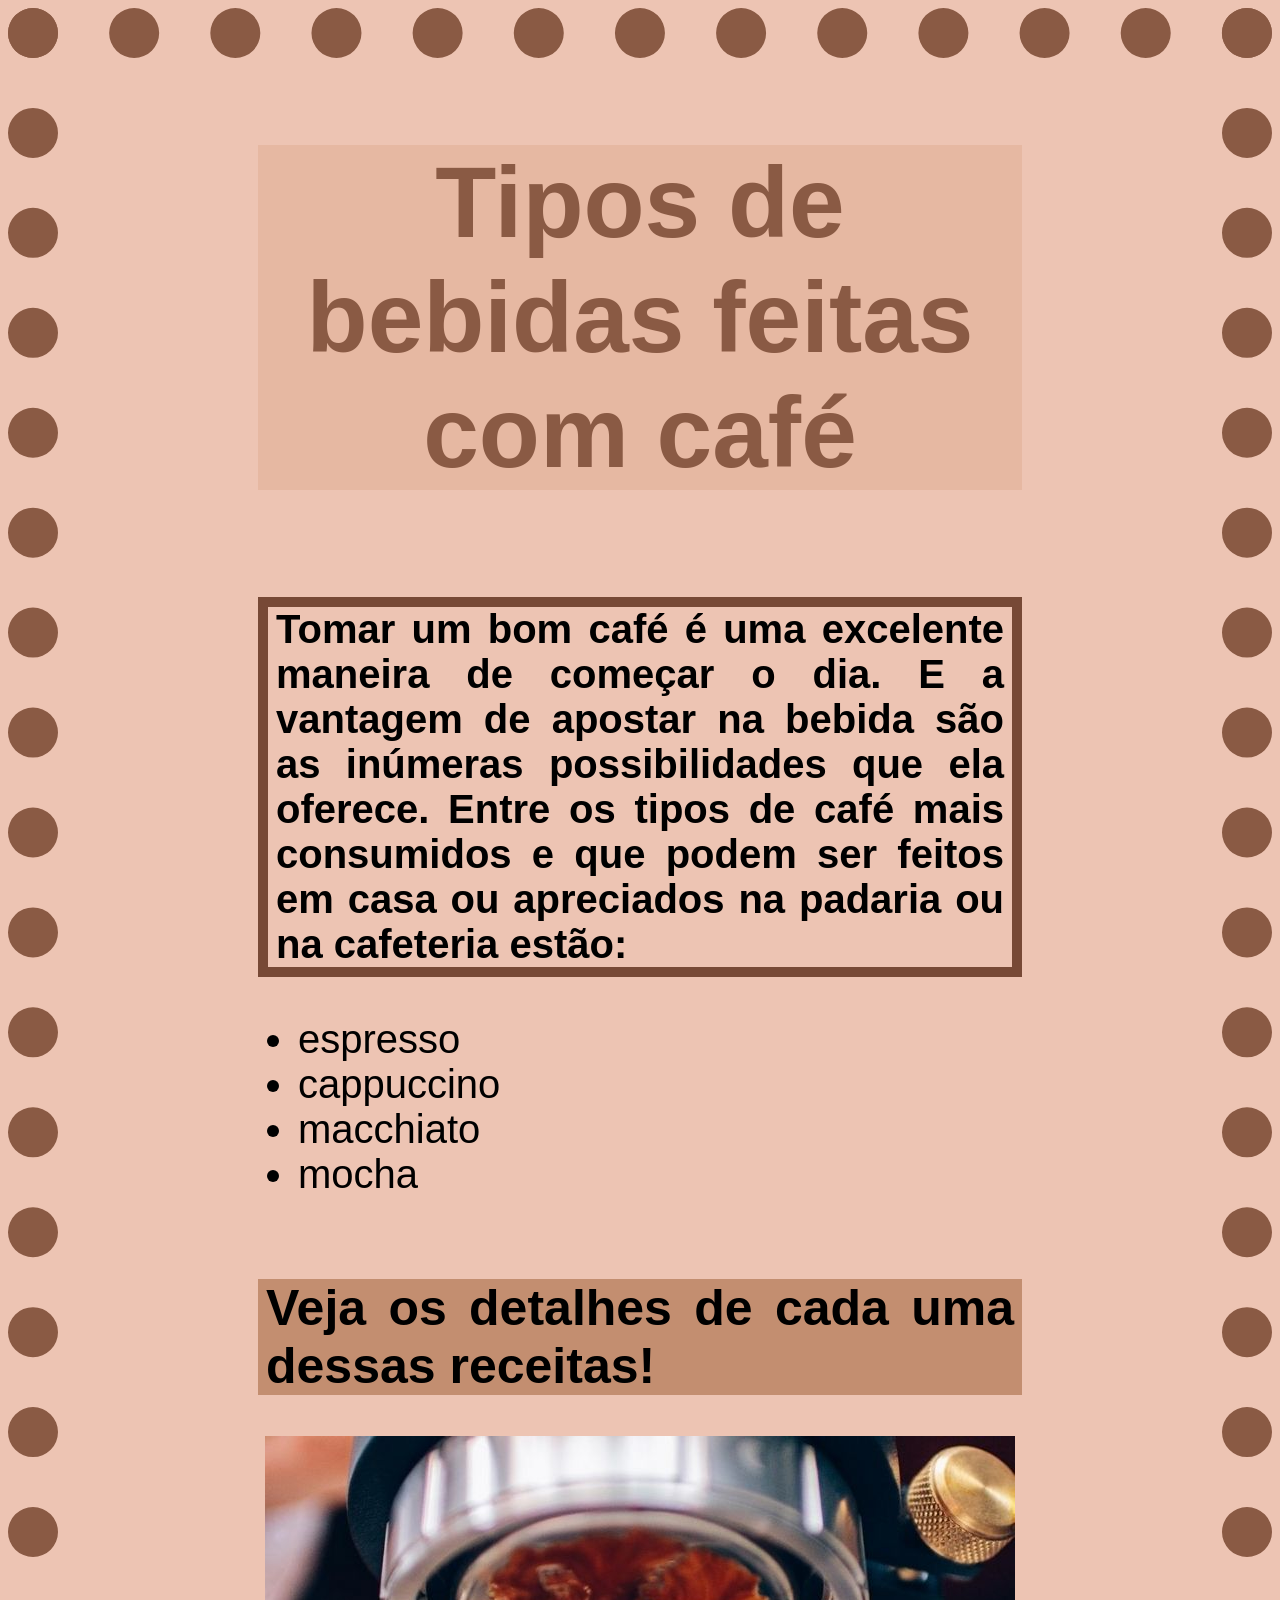
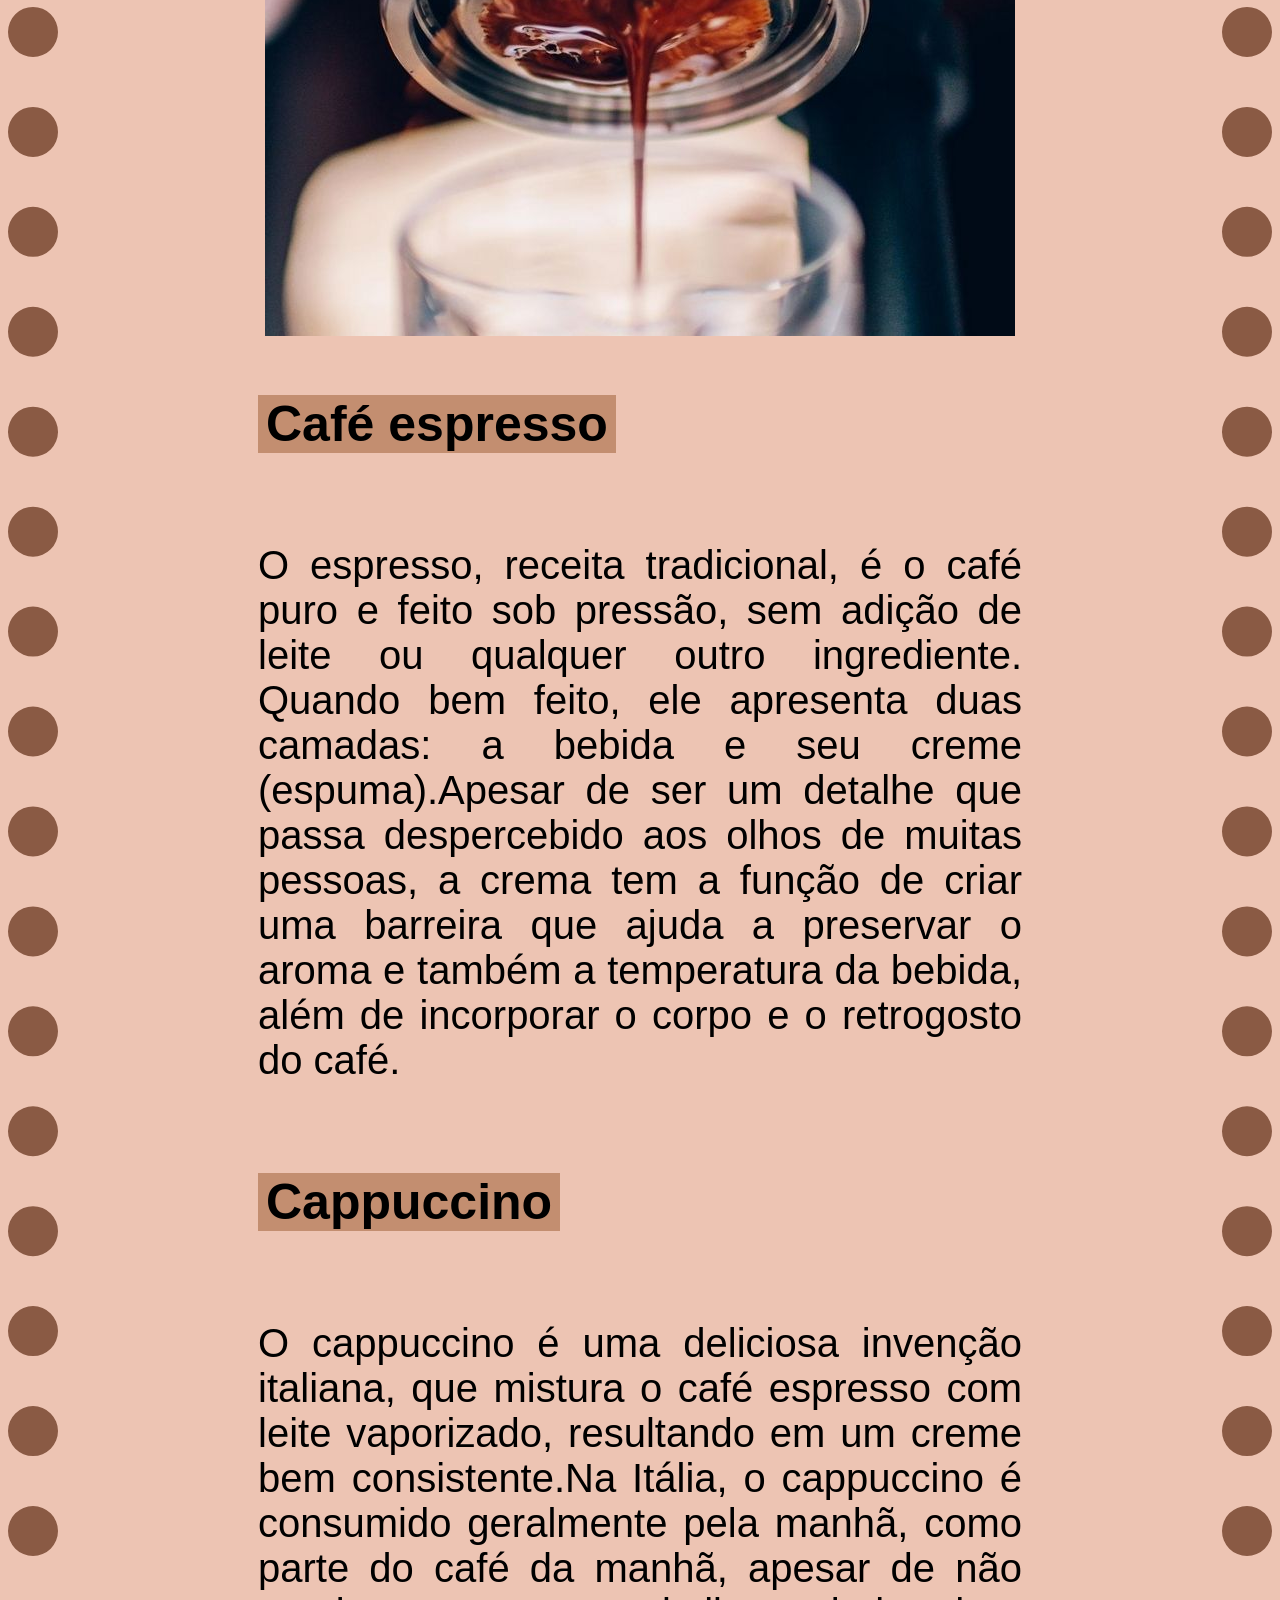
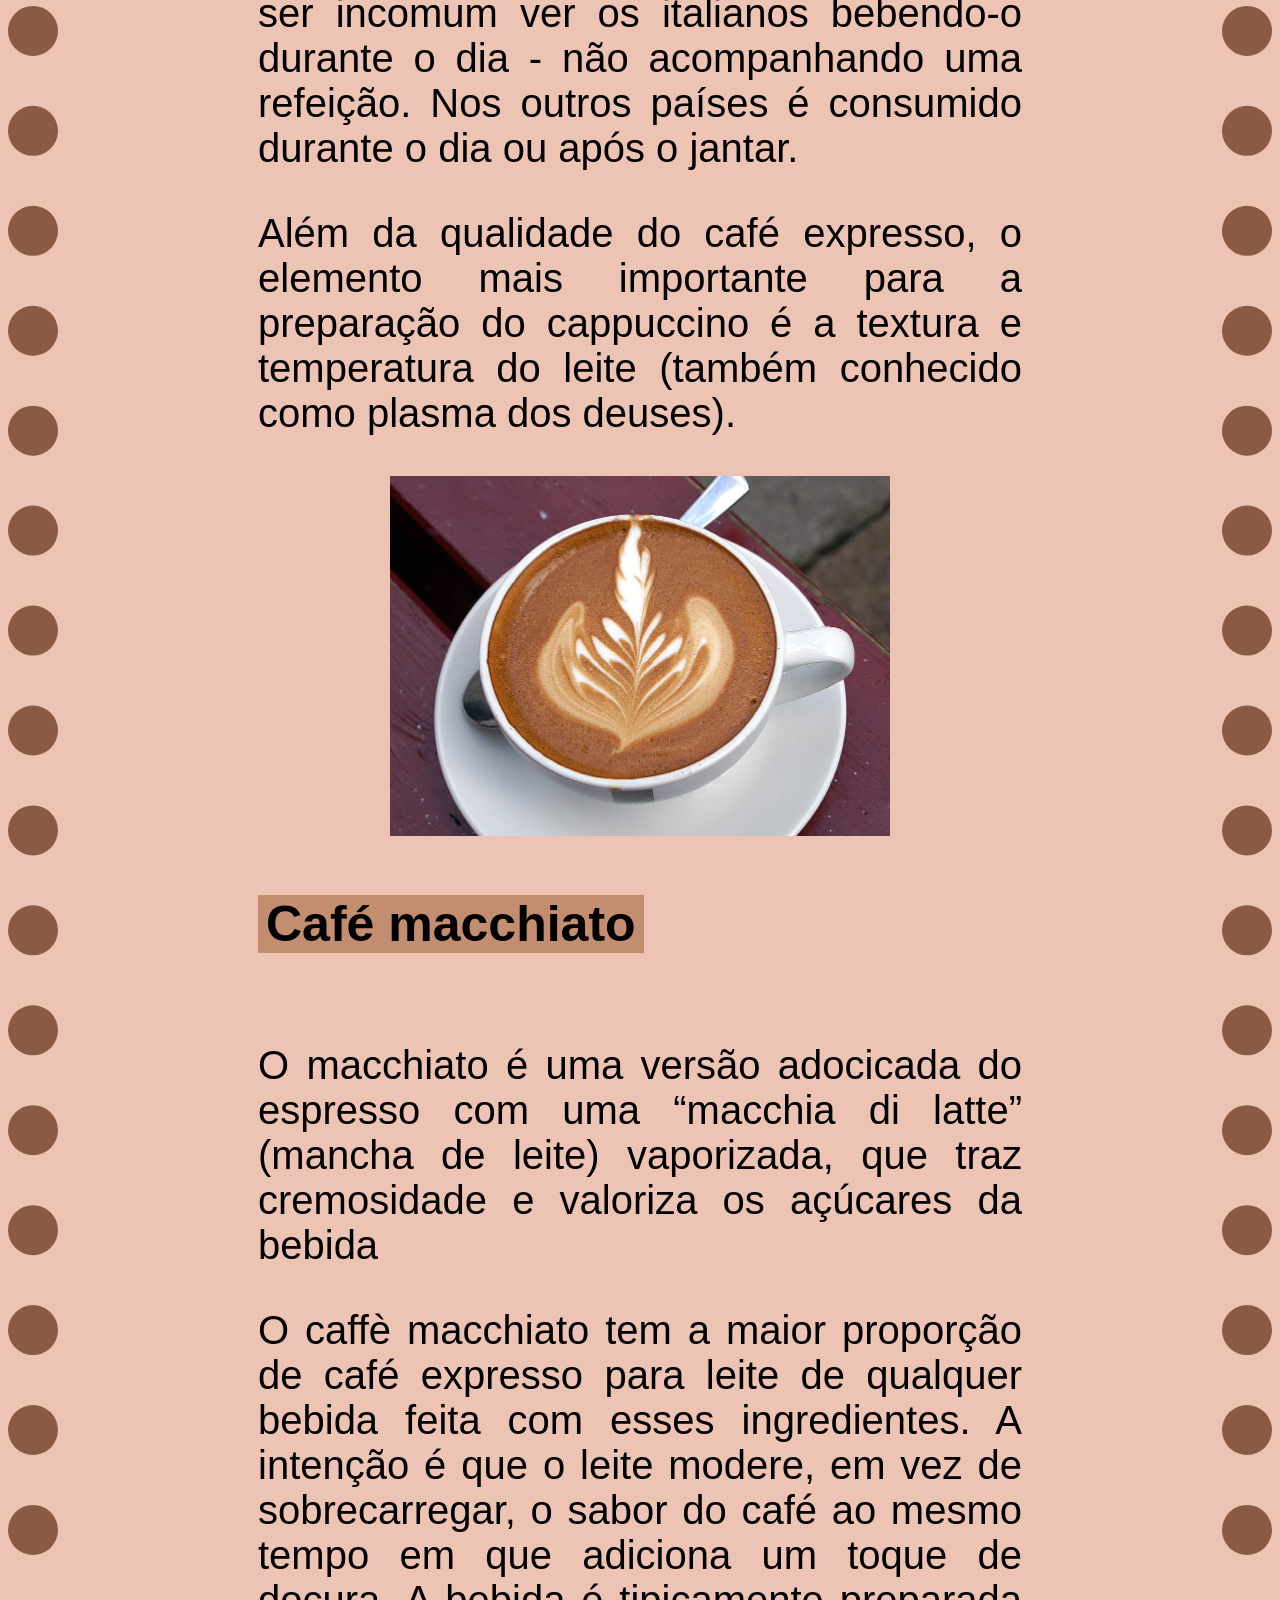
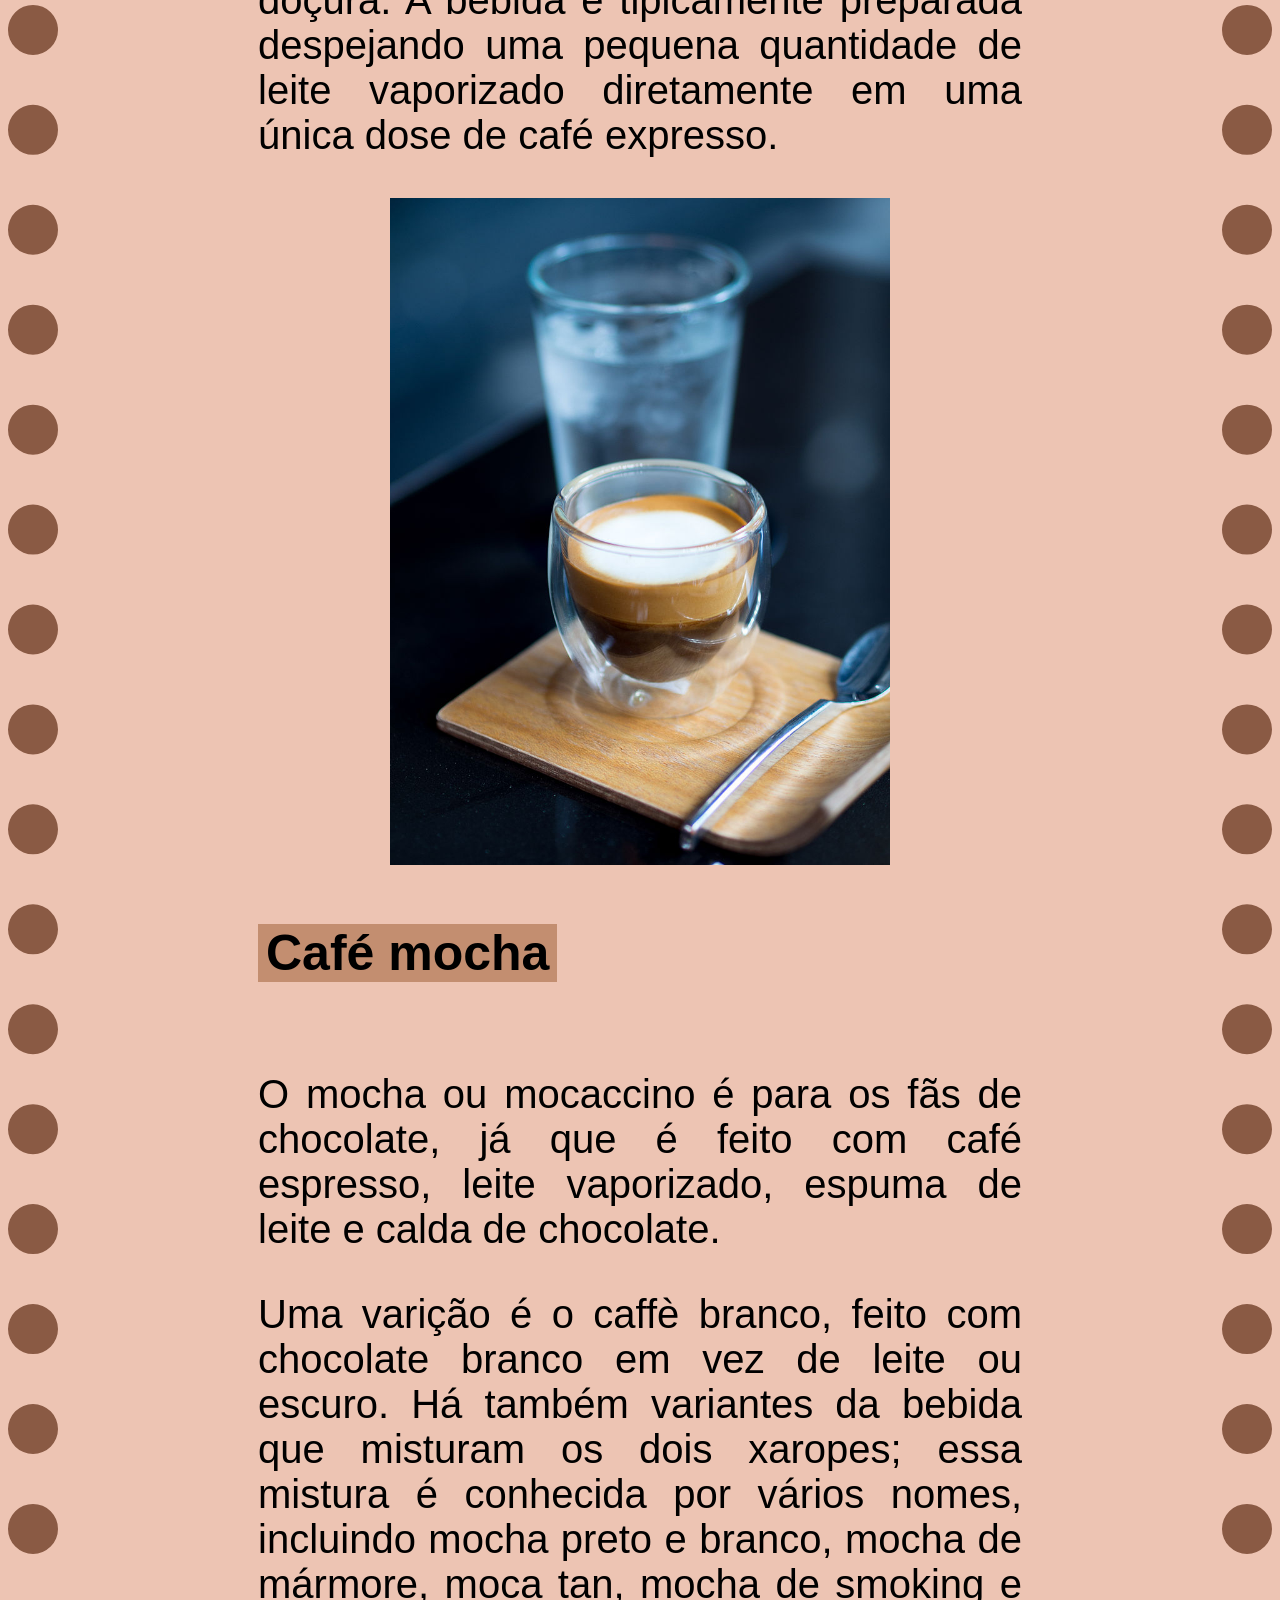
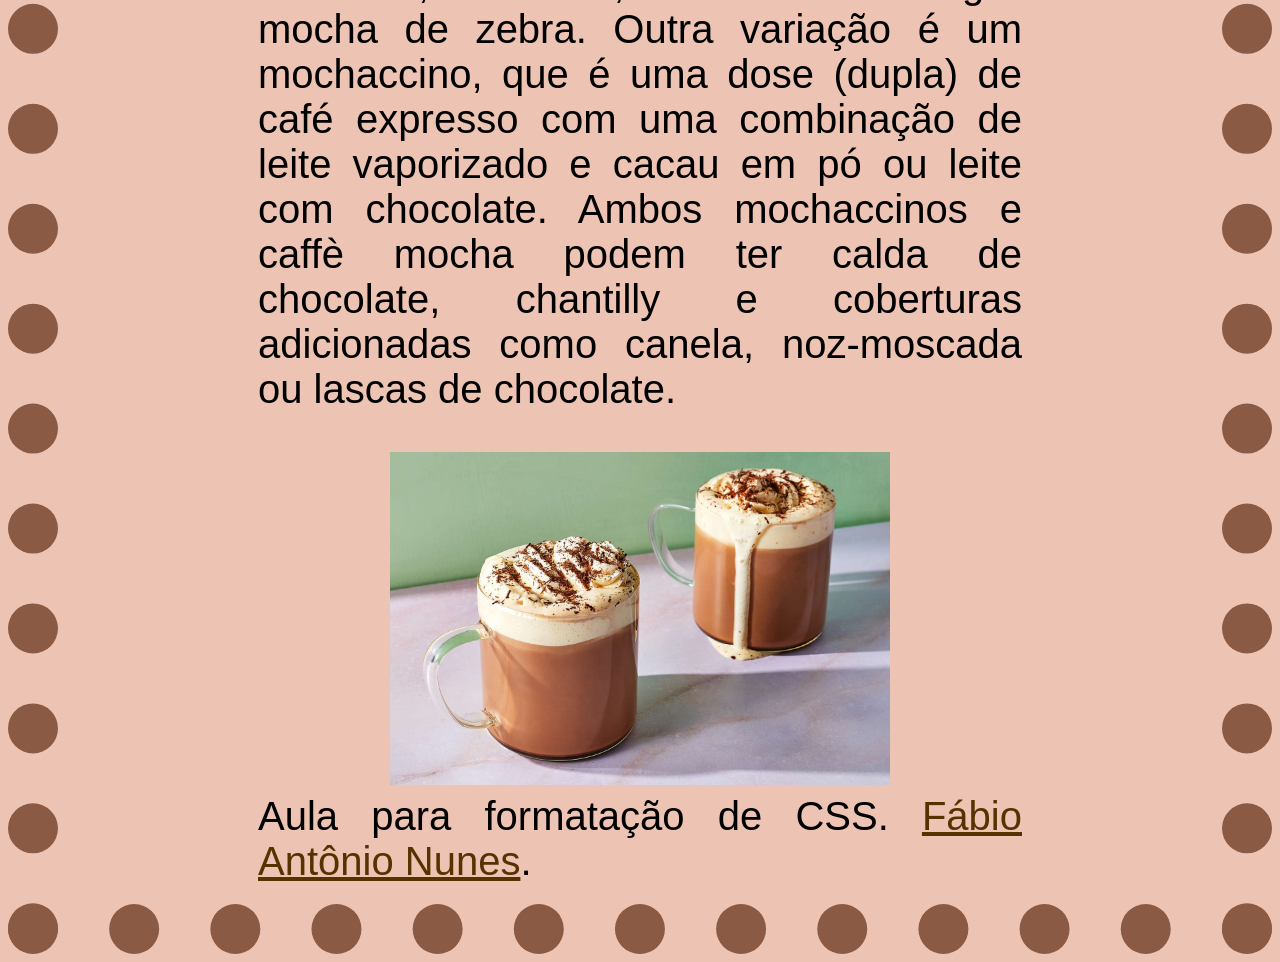
<file: index.html>
<!DOCTYPE html>
<html lang="PT-BR">
<head>
    <meta charset="UTF-8">
    <meta name="viewport" content="width=device-width, initial-scale=1.0">
    <link rel="stylesheet" href="arquivo.css">
    <link rel="icon" type="image/png" href="img/3d-alphabet-letter-f-with-blue-color-free-png.webp">
    <title>Bebidas feitas com café</title>

    <!--Essa página foi criada utilizando como base o conteúdo do artigo do site: https://www.mokaclube.com.br/blog/quais-os-tipos-de-cafe/ 
Autor: MokaClube. 27 de setembro de 2019 
Outras referencias: https://pt.wikipedia.org/wiki/Cappuccino
-->
</head>
<body>
    <div class="conteudo-topo">
    <h1>Tipos de bebidas feitas com café</h1>
    <p id="texto1">Tomar um bom café é uma excelente maneira de começar o dia. E a vantagem de apostar na bebida são as inúmeras possibilidades que ela oferece.

    Entre os tipos de café mais consumidos e que podem ser feitos em casa ou apreciados na padaria ou na cafeteria estão:</p>

    <ul>
        <li>espresso</li>
        <li>cappuccino</li>
        <li>macchiato</li>
        <li>mocha</li>
    </ul>
    </div>

    <div class="conteudo-principal">
        <h2>Veja os detalhes de cada uma dessas receitas!</h2>
        
        <div class="bebida">
            <div class="imgs">
            <img src="img/espresso.jpg" alt="espresso saindo da máquina"></div>
            <h3 class="title">Café espresso</h3>
            <p>O espresso, receita tradicional, é o café puro e feito sob pressão, sem adição de leite ou qualquer outro ingrediente. Quando bem feito, ele apresenta duas camadas: a bebida e seu creme (espuma).Apesar de ser um detalhe que passa despercebido aos olhos de muitas pessoas, a crema tem a função de criar uma barreira que ajuda a preservar o aroma e também a temperatura da bebida, além de incorporar o corpo e o retrogosto do café.</p>

        </div>

        <div class="bebida">
            <h3 class="title">Cappuccino</h3>
            <p>O cappuccino é uma deliciosa invenção italiana, que mistura o café espresso com leite vaporizado, resultando em um creme bem consistente.Na Itália, o cappuccino é consumido geralmente pela manhã, como parte do café da manhã, apesar de não ser incomum ver os italianos bebendo-o durante o dia - não acompanhando uma refeição. Nos outros países é consumido durante o dia ou após o jantar.</p>
            <p>Além da qualidade do café expresso, o elemento mais importante para a preparação do cappuccino é a textura e temperatura do leite (também conhecido como plasma dos deuses).</p>
            <div class="imgs">
            <img src="img/Latte_art.jpg" alt="cappucino com latte art" width="500px" heigth=auto>
            </div>



        </div>

        <div class="bebida">
            <h3 class="title">Café macchiato
            </h3>
            <p>O macchiato é uma versão adocicada do espresso com uma “macchia di latte” (mancha de leite) vaporizada, que traz cremosidade e valoriza os açúcares da bebida</p>
            <p>O caffè macchiato tem a maior proporção de café expresso para leite de qualquer bebida feita com esses ingredientes. A intenção é que o leite modere, em vez de sobrecarregar, o sabor do café ao mesmo tempo em que adiciona um toque de doçura. A bebida é tipicamente preparada despejando uma pequena quantidade de leite vaporizado diretamente em uma única dose de café expresso.</p>
            <div class="imgs">
            <img src="img/macchiato.jpg" alt="macchiato" width="500px" heigth=auto place-items: center;>
            </div>

        </div>

        <div class="bebida">
            <h3 class="title">Café mocha
            </h3>
            <p>O mocha ou mocaccino é para os fãs de chocolate, já que é feito com café espresso, leite vaporizado, espuma de leite e calda de chocolate.</p>
            <p>Uma varição é o caffè branco, feito com chocolate branco em vez de leite ou escuro. Há também variantes da bebida que misturam os dois xaropes; essa mistura é conhecida por vários nomes, incluindo mocha preto e branco, mocha de mármore, moca tan, mocha de smoking e mocha de zebra.

                Outra variação é um mochaccino, que é uma dose (dupla) de café expresso com uma combinação de leite vaporizado e cacau em pó ou leite com chocolate. Ambos mochaccinos e caffè mocha podem ter calda de chocolate, chantilly e coberturas adicionadas como canela, noz-moscada ou lascas de chocolate.</p>
            <div class="imgs">
            <img src="img/mocha.jpg" alt="mocha" width="500px" heigth=auto>
            </div>

        </div>
    </div>
    <footer>Aula para formatação de CSS. <a href="aluno.html">Fábio Antônio Nunes</a>.</footer>
</body>
</html>
</file>
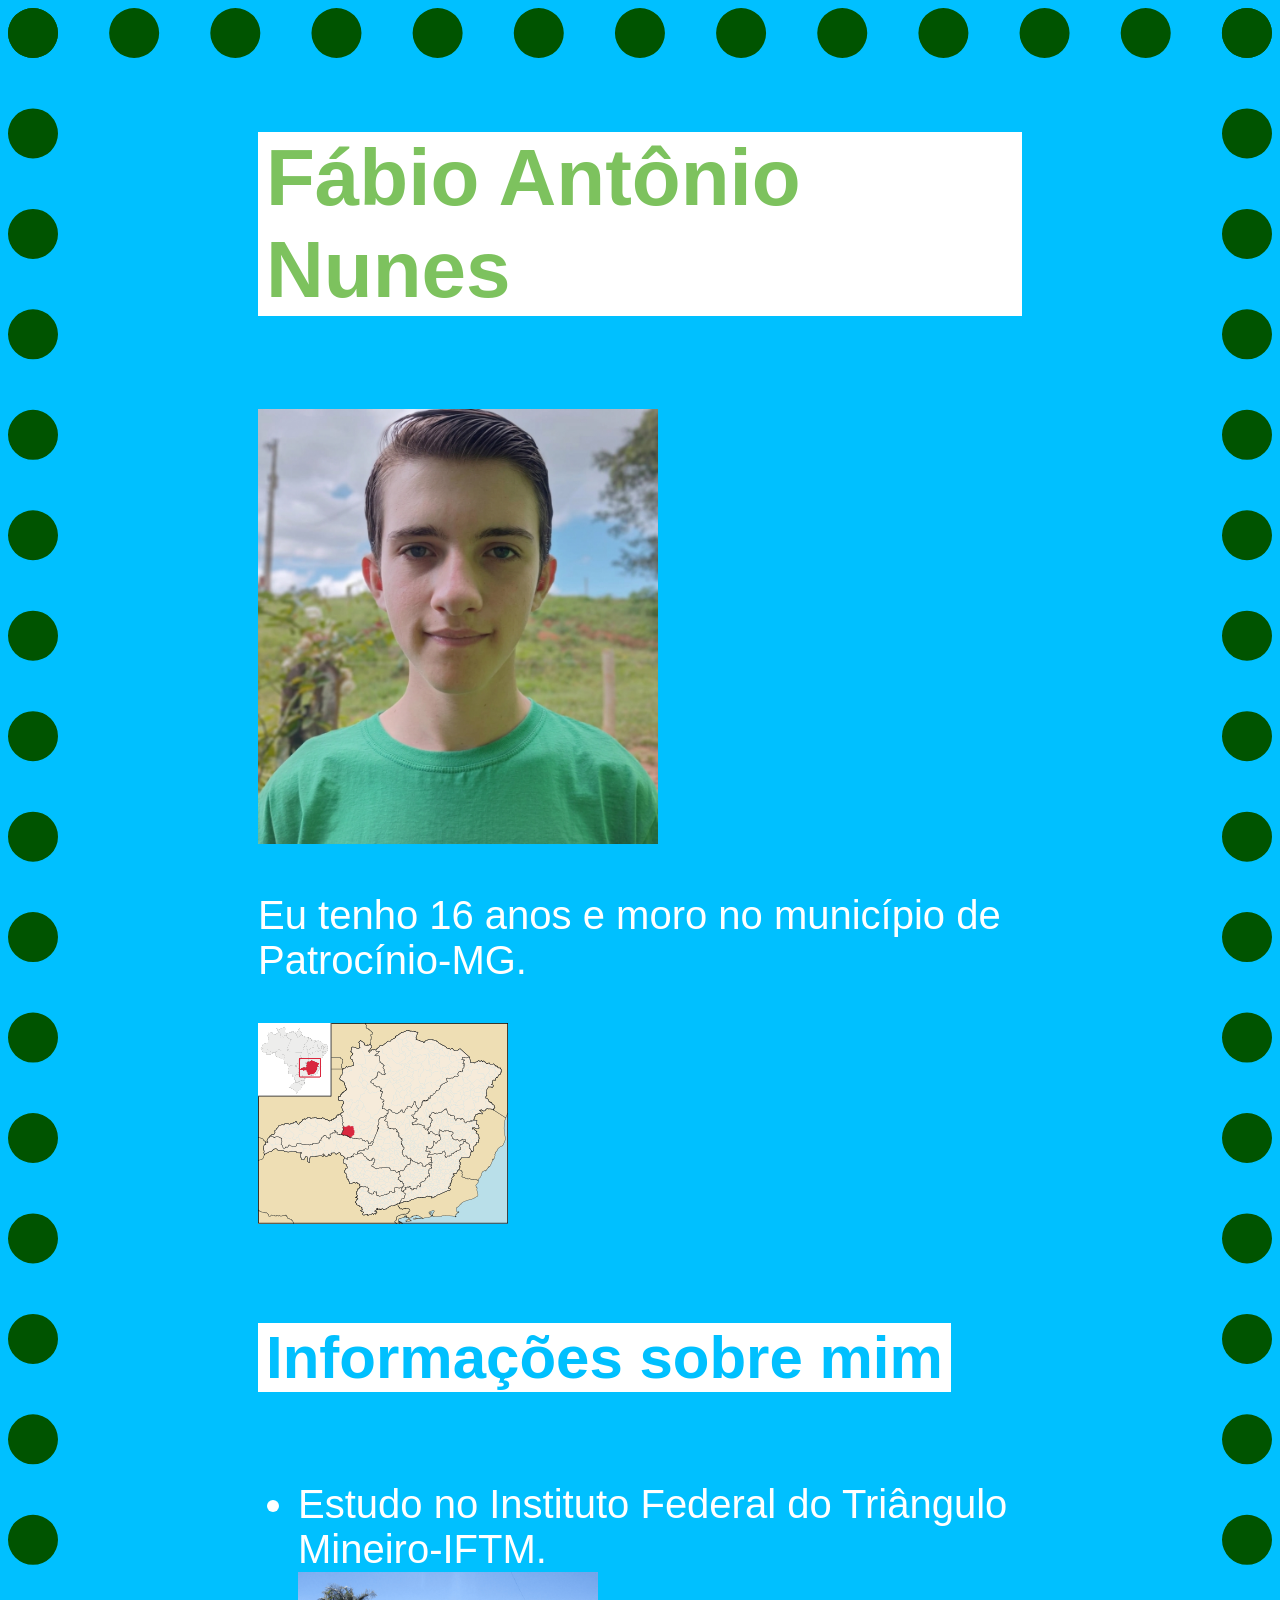
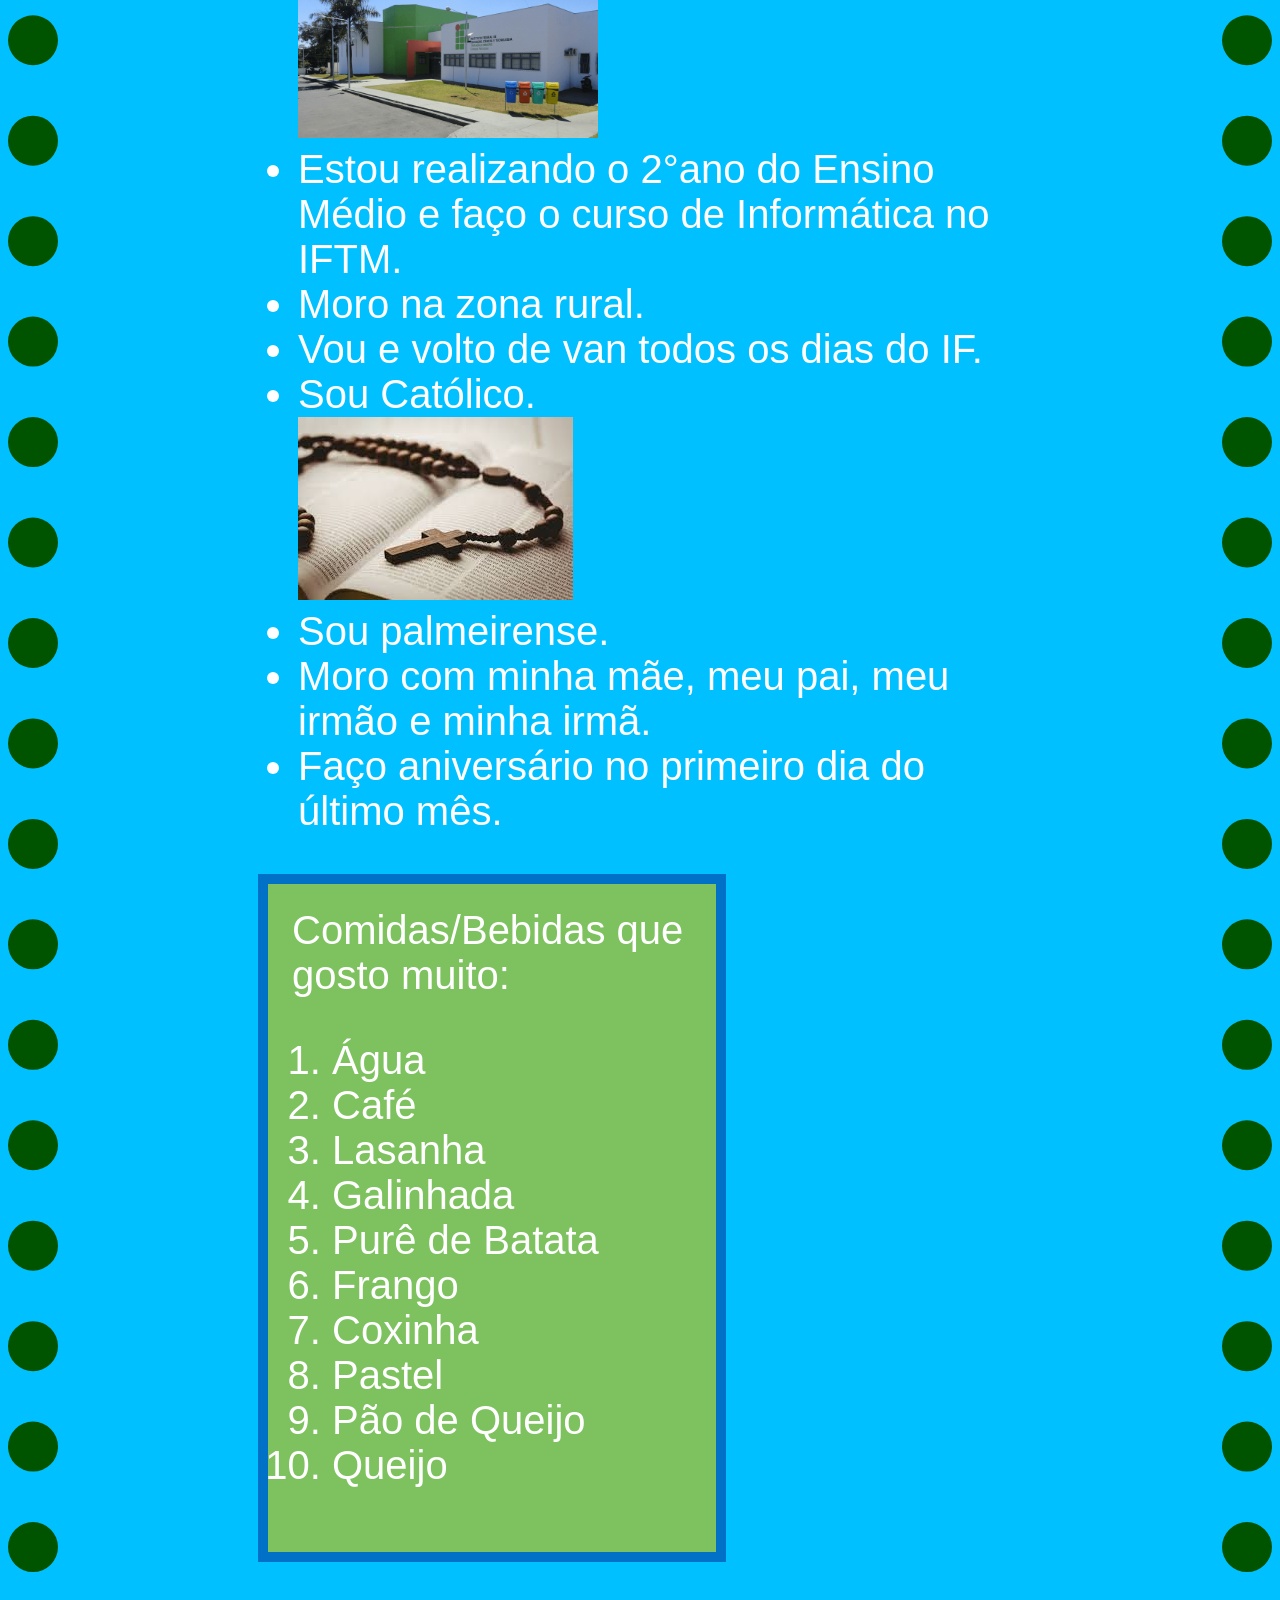
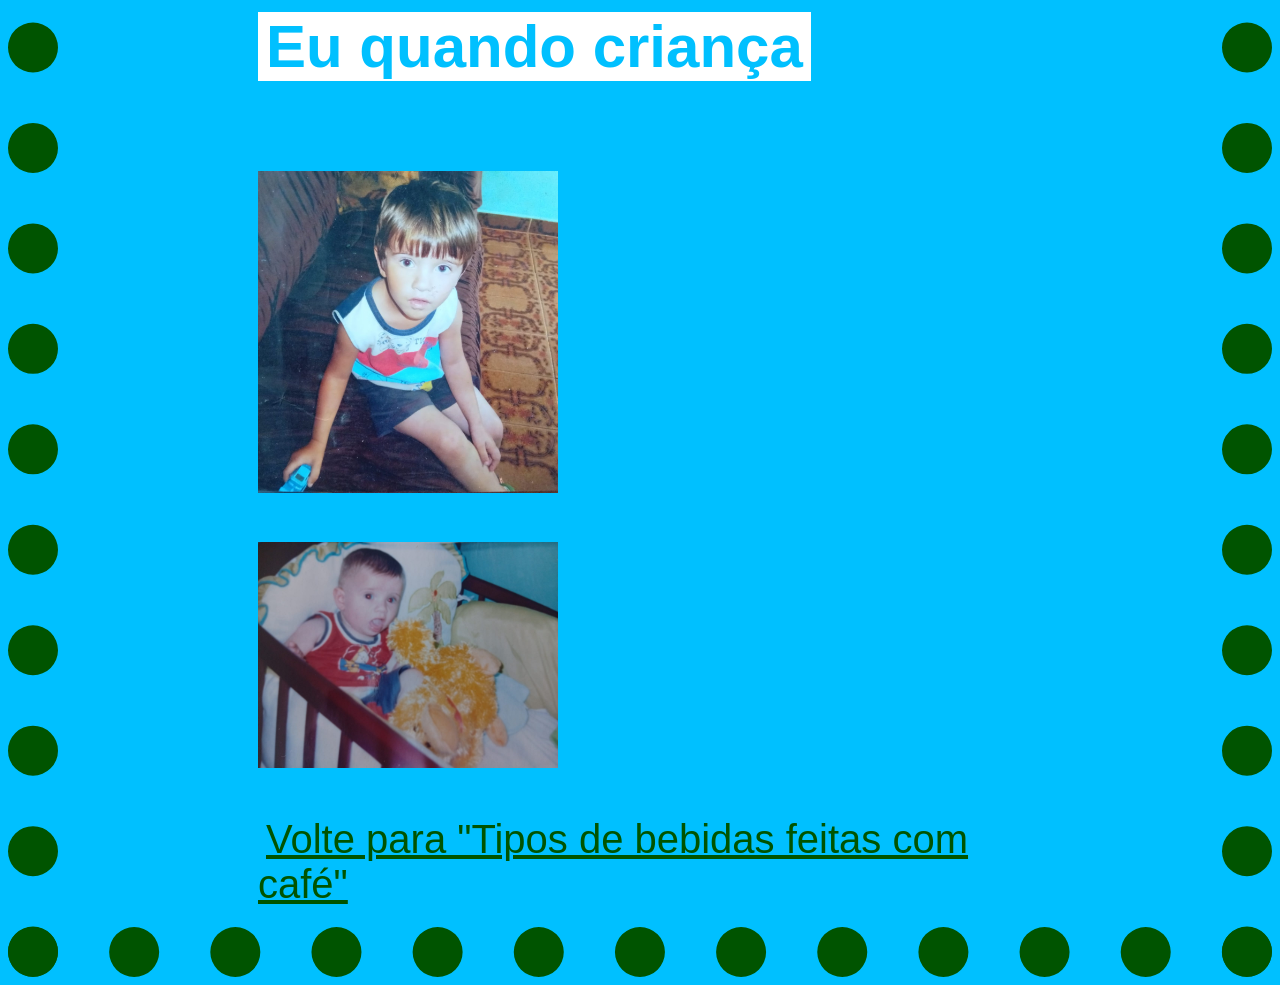
<file: aluno.html>
<!DOCTYPE html>
<html lang="en">
<head>
    <meta charset="UTF-8">
    <meta name="viewport" content="width=device-width, initial-scale=1.0">
    <link rel="stylesheet" href="aluno.css">
    <link rel="icon" type="image/png" href="img/3d-alphabet-letter-f-with-blue-color-free-png.webp">
    <title>Fábio Antônio</title>
</head>
<body>
    <h1>Fábio Antônio Nunes </h1>
    <p><img src="img/fabio1.png" alt="img Fábio" width="400px"></p>
    <p>Eu tenho 16 anos e moro no município de Patrocínio-MG.</p>
    <p><img src="img/MinasGerais_Municip_Patrocinio.svg.png" alt="img-de-Patrocínio" witdh="200px"></p>


    <h2>Informações sobre mim</h2>
    <ul>
        <li>Estudo no Instituto Federal do Triângulo Mineiro-IFTM. </li>
        <img src="img/campus-patrocinio.png" alt="iftm" width="300px">
        <li>Estou realizando o 2°ano do Ensino Médio e faço o curso de Informática no IFTM.</li>
        <li>Moro na zona rural.</li>
        <li>Vou e volto de van todos os dias do IF.</li>
        <li>Sou Católico.</li>
        <img src="img/catolico.jpg" alt="catolico">
        <li>Sou palmeirense.</li>
        <li>Moro com minha mãe, meu pai, meu irmão e minha irmã.</li>
        <li>Faço aniversário no primeiro dia do último mês.</li>
    </ul>

<div class="Comidas">Comidas/Bebidas que gosto muito:
    <ol>
        <li>Água</li>
        <li>Café</li>
        <li>Lasanha</li>
        <li>Galinhada</li>
        <li>Purê de Batata</li>
        <li>Frango</li>
        <li>Coxinha</li>
        <li>Pastel</li>
        <li>Pão de Queijo</li>
        <li>Queijo</li>
    </ol>

</div>
<h2>Eu quando criança</h2>
<p><img id="eup" src="img/fabioc1.jpeg" alt="fabio" width="300px"></p>
<p><img src="img/fabioc2.jpeg" alt="fabio" width="300px"></p>
<a href="index.html">Volte para "Tipos de bebidas feitas com café"</a>
</body>
</html>
</file>
<file: arquivo.css>
h1{
    color: #8a5a44;
    display: inline-block;
    background-color: #e6b8a2;
    text-align: center;
    font-size: 100px;
    padding: 0px 8px;
}
#texto1{
    font-weight: bold;
    font-size: 20 px;
    border:10px solid #774936;
    padding: 0px 8px;
}
body{
    background-size: 100px 100px;
    color: black;
    font-size: 40px;
    background-color: #edc4b3;
    font-family: 'Franklin Gothic Medium',
    'Arial Narrow', Arial, sans-serif ;
    padding: 10px 200px;
    text-align: justify;
    border: 50px solid #8a5a44;
    border-style: dotted;
    padding: 20px 200px;
    
}
h2{
    background-color: #c38e70;
    display: inline-block;
    font-size: 50px;
    padding: 0px 8px;
}
.title{
    font-size: 50px;
    background-color: #c38e70;
    display: inline-block ;
    padding: 0px 8px;
}
.imgs{
    text-align: center;

}
a{
    color: #583101;
}
</file>
<file: aluno.css>
.Comidas{
    border: 10px solid #0071c7;
    width: 400px;
    padding: 24px 24px;
    background-color: #7dc25e;
}
body{
    font-size: 40px;
    font-family: 'Franklin Gothic Medium',
    'Arial Narrow', Arial, sans-serif ;
    background-color: #00c0ff;
    color: white;
    border-color: #005400;
    border-style: dotted;
    border-width: 50px;
    padding: 20px 200px;
}
h1{
    background-color: white;
    color: #7dc25e;
    display: inline-block;
    padding: 0px 8px;
}
h2{
    background-color: white;
    color: #00c0ff;
    display: inline-block;
    text-align: center;
    padding: 0px 8px;
}
a{
    color: #005400;
    padding: 0px 8px;
}
</file>
